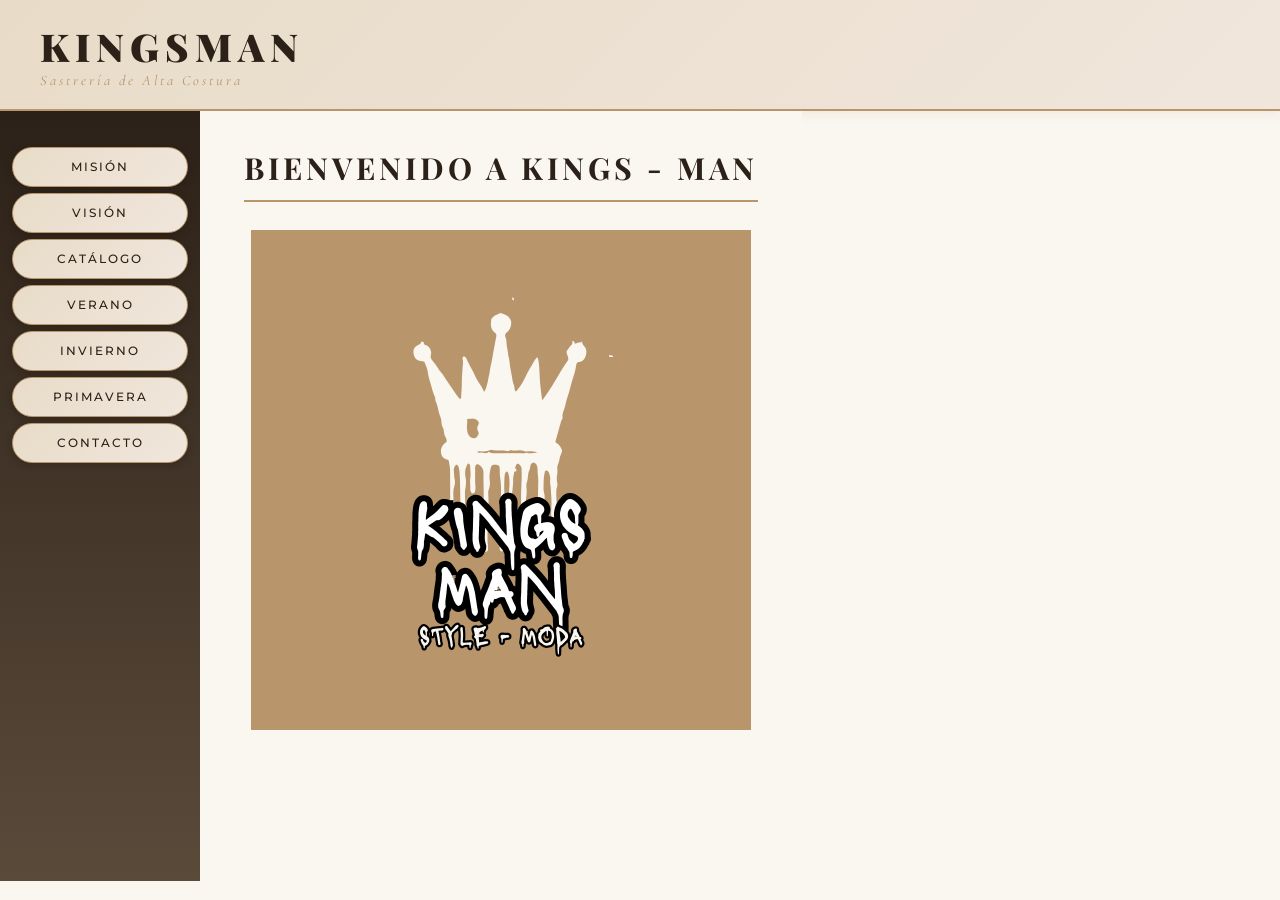
<file: index.html>
<!DOCTYPE html>
<html lang="es">
<head>
  <meta charset="UTF-8">
  <meta name="viewport" content="width=device-width, initial-scale=1.0">
  <title>Kingsman — Catálogo</title>
  <link rel="stylesheet" href="css/index.css">

</head>
<body>

<header class="site-header">
  <div class="header-brand">
    <h1>Kingsman</h1>
    <p>Sastrería de Alta Costura</p>
  </div>
</header>

<div class="main-layout">
  <nav class="side-nav">
    <a href="mision.html"><button class="nav-btn">Misión</button></a>
    <a href="vision.html"><button class="nav-btn">Visión</button></a>
    <a href="catalogo.html"><button class="nav-btn">Catálogo</button></a>
    <a href="verano.html"><button class="nav-btn">Verano</button></a>
    <a href="invierno.html"><button class="nav-btn">Invierno</button></a>
    <a href="primavera.html"><button class="nav-btn">Primavera</button></a>
    <a href="contacto.html"><button class="nav-btn">Contacto</button></a>
  </nav>
<center>
  <main class="content-area">
    <h2 class="page-title">Bienvenido a Kings - Man</h2>
    <img src="img/as.png" width="500">
  </main>
</center>
</div>
</body>
</html>
</file>
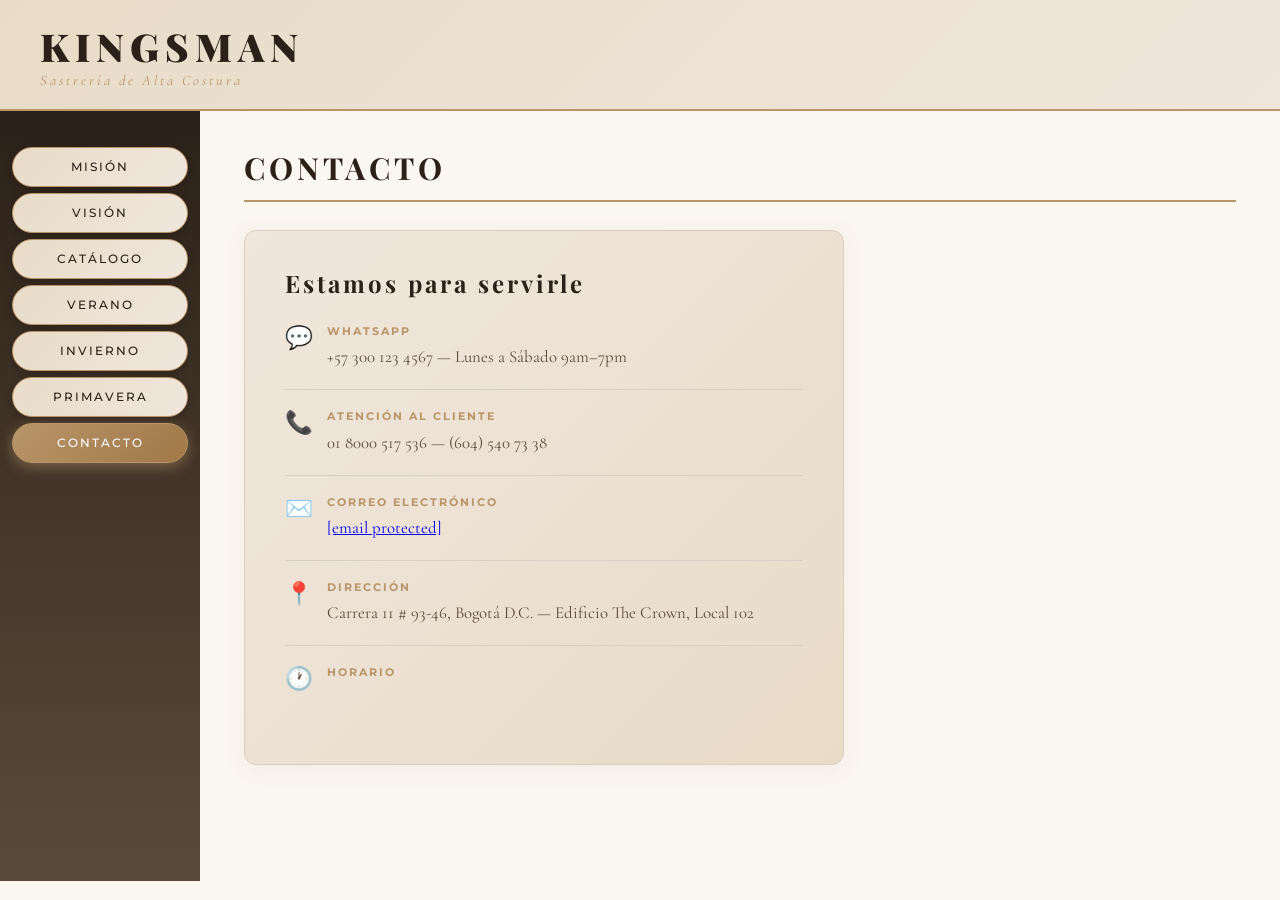
<file: contacto.html>
<!DOCTYPE html>
<html lang="es">
<head>
  <meta charset="UTF-8">
  <meta name="viewport" content="width=device-width, initial-scale=1.0">
  <title>Kingsman — Contacto</title>
  <link rel="stylesheet" href="css/style.css">
</head>
<body>

<header class="site-header">
  <div class="header-brand">
    <h1>Kingsman</h1>
    <p>Sastrería de Alta Costura</p>
  </div>
</header>

<div class="main-layout">
  <nav class="side-nav">
    <a href="mision.html"><button class="nav-btn">Misión</button></a>
    <a href="vision.html"><button class="nav-btn">Visión</button></a>
    <a href="catalogo.html"><button class="nav-btn">Catálogo</button></a>
    <a href="verano.html"><button class="nav-btn">Verano</button></a>
    <a href="invierno.html"><button class="nav-btn">Invierno</button></a>
    <a href="primavera.html"><button class="nav-btn">Primavera</button></a>
    <a href="contacto.html"><button class="nav-btn active">Contacto</button></a>
  </nav>

  <main class="content-area">
    <h2 class="page-title">Contacto</h2>

    <div class="contact-card">
      <h2>Estamos para servirle</h2>

      <div class="contact-item">
        <span class="contact-icon">💬</span>
        <p>
          <strong>WhatsApp</strong>
          +57 300 123 4567 — Lunes a Sábado 9am–7pm
        </p>
      </div>

      <div class="contact-item">
        <span class="contact-icon">📞</span>
        <p>
          <strong>Atención al cliente</strong>
          01 8000 517 536 — (604) 540 73 38
        </p>
      </div>

      <div class="contact-item">
        <span class="contact-icon">✉️</span>
        <p>
          <strong>Correo electrónico</strong>
          <a href="/cdn-cgi/l/email-protection" class="__cf_email__" data-cfemail="a2d1c7d0d4cbc1cbcdc3cec1cecbc7ccd6c7e2c9cbccc5d1cfc3cc8cc1cdcf8cc1cd">[email&#160;protected]</a>
        </p>
      </div>

      <div class="contact-item">
        <span class="contact-icon">📍</span>
        <p>
          <strong>Dirección</strong>
          Carrera 11 # 93-46, Bogotá D.C. — Edificio The Crown, Local 102
        </p>
      </div>

      <div class="contact-item">
        <span class="contact-icon">🕐</span>
        <p>
          <strong>Horario</strong>
</file>
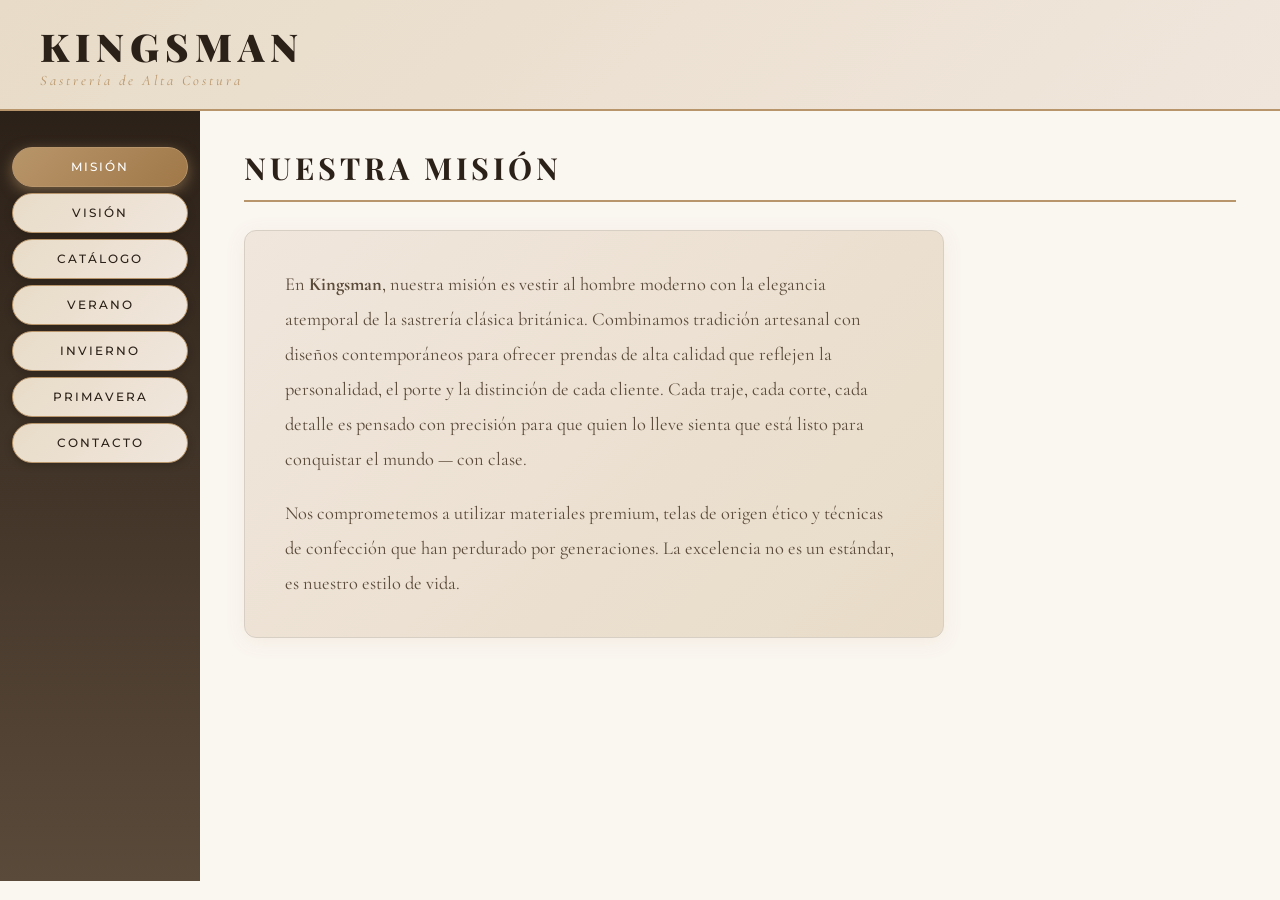
<file: mision.html>
<!DOCTYPE html>
<html lang="es">
<head>
  <meta charset="UTF-8">
  <meta name="viewport" content="width=device-width, initial-scale=1.0">
  <title>Kingsman — Misión</title>
  <link rel="stylesheet" href="css/style.css">
</head>
<body>

<header class="site-header">
  <div class="header-brand">
    <h1>Kingsman</h1>
    <p>Sastrería de Alta Costura</p>
  </div>
</header>

<div class="main-layout">
  <nav class="side-nav">
    <a href="mision.html"><button class="nav-btn active">Misión</button></a>
    <a href="vision.html"><button class="nav-btn">Visión</button></a>
    <a href="catalogo.html"><button class="nav-btn">Catálogo</button></a>
    <a href="verano.html"><button class="nav-btn">Verano</button></a>
    <a href="invierno.html"><button class="nav-btn">Invierno</button></a>
    <a href="primavera.html"><button class="nav-btn">Primavera</button></a>
    <a href="contacto.html"><button class="nav-btn">Contacto</button></a>
  </nav>

  <main class="content-area">
    <h2 class="page-title">Nuestra Misión</h2>
    <div class="mission-card">
      <p>
        En <strong>Kingsman</strong>, nuestra misión es vestir al hombre moderno con la elegancia
        atemporal de la sastrería clásica británica. Combinamos tradición artesanal con diseños
        contemporáneos para ofrecer prendas de alta calidad que reflejen la personalidad, el porte
        y la distinción de cada cliente. Cada traje, cada corte, cada detalle es pensado con precisión
        para que quien lo lleve sienta que está listo para conquistar el mundo — con clase.
      </p>
      <br>
      <p>
        Nos comprometemos a utilizar materiales premium, telas de origen ético y técnicas de
        confección que han perdurado por generaciones. La excelencia no es un estándar, es nuestro
        estilo de vida.
      </p>
    </div>
  </main>
</div>

</body>
</html>
</file>
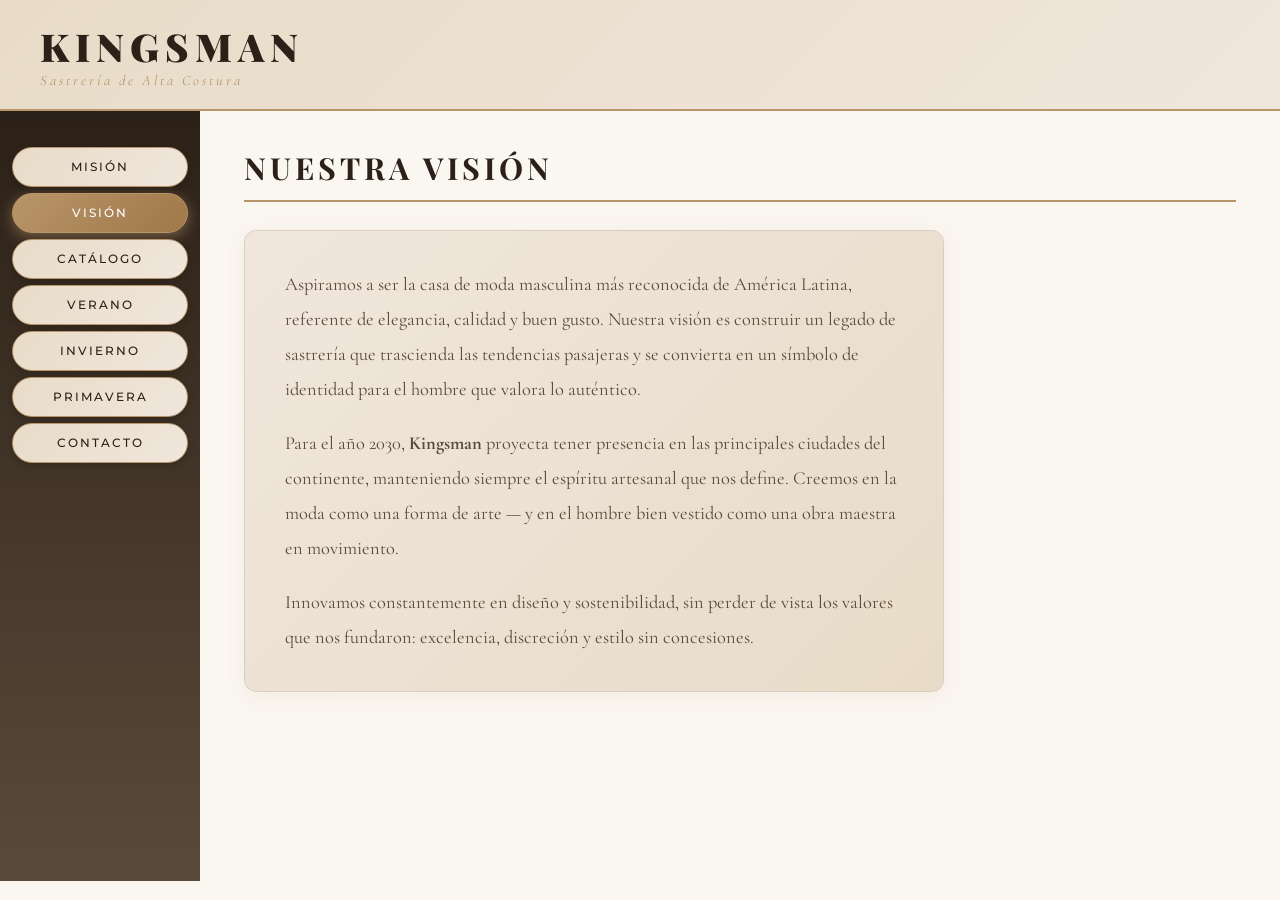
<file: vision.html>
<!DOCTYPE html>
<html lang="es">
<head>
  <meta charset="UTF-8">
  <meta name="viewport" content="width=device-width, initial-scale=1.0">
  <title>Kingsman — Visión</title>
  <link rel="stylesheet" href="css/style.css">
</head>
<body>

<header class="site-header">
  <div class="header-brand">
    <h1>Kingsman</h1>
    <p>Sastrería de Alta Costura</p>
  </div>
</header>

<div class="main-layout">
  <nav class="side-nav">
    <a href="mision.html"><button class="nav-btn">Misión</button></a>
    <a href="vision.html"><button class="nav-btn active">Visión</button></a>
    <a href="catalogo.html"><button class="nav-btn">Catálogo</button></a>
    <a href="verano.html"><button class="nav-btn">Verano</button></a>
    <a href="invierno.html"><button class="nav-btn">Invierno</button></a>
    <a href="primavera.html"><button class="nav-btn">Primavera</button></a>
    <a href="contacto.html"><button class="nav-btn">Contacto</button></a>
  </nav>

  <main class="content-area">
    <h2 class="page-title">Nuestra Visión</h2>
    <div class="mission-card">
      <p>
        Aspiramos a ser la casa de moda masculina más reconocida de América Latina,
        referente de elegancia, calidad y buen gusto. Nuestra visión es construir un legado
        de sastrería que trascienda las tendencias pasajeras y se convierta en un símbolo
        de identidad para el hombre que valora lo auténtico.
      </p>
      <br>
      <p>
        Para el año 2030, <strong>Kingsman</strong> proyecta tener presencia en las principales
        ciudades del continente, manteniendo siempre el espíritu artesanal que nos define.
        Creemos en la moda como una forma de arte — y en el hombre bien vestido como
        una obra maestra en movimiento.
      </p>
      <br>
      <p>
        Innovamos constantemente en diseño y sostenibilidad, sin perder de vista los
        valores que nos fundaron: excelencia, discreción y estilo sin concesiones.
      </p>
    </div>
  </main>
</div>

</body>
</html>
</file>
<file: css/index.css>
@import url('https://fonts.googleapis.com/css2?family=Playfair+Display:wght@400;600;700;900&family=Cormorant+Garamond:ital,wght@0,300;0,400;0,600;1,400&family=Montserrat:wght@300;400;500&display=swap');

:root {
  --cream: #faf6f0;
  --blush: #f0e6dc;
  --sage: #c8d5c0;
  --dusty-rose: #d4a8a0;
  --champagne: #e8dcc8;
  --gold: #b8956a;
  --dark: #2c2118;
  --mid: #5a4a3a;
  --light-border: #d8cfc4;
  --nav-width: 200px;
}

* { margin: 0; padding: 0; box-sizing: border-box; }

body {
  font-family: 'Montserrat', sans-serif;
  background-color: var(--cream);
  color: var(--dark);
  min-height: 100vh;
}


.site-header {
  display: flex;
  align-items: center;
  justify-content: space-between;
  padding: 20px 40px;
  background: linear-gradient(135deg, var(--champagne), var(--blush));
  border-bottom: 2px solid var(--gold);
  box-shadow: 0 2px 12px rgba(184,149,106,0.15);
}

.header-brand h1 {
  font-family: 'Playfair Display', serif;
  font-size: 2.4rem;
  font-weight: 900;
  color: var(--dark);
  letter-spacing: 6px;
  text-transform: uppercase;
}

.header-brand p {
  font-family: 'Cormorant Garamond', serif;
  font-style: italic;
  color: var(--gold);
  font-size: 0.9rem;
  letter-spacing: 3px;
}


.main-layout {
  display: flex;
  min-height: calc(100vh - 130px);
}


.side-nav {
  width: var(--nav-width);
  min-width: var(--nav-width);
  background: linear-gradient(180deg, var(--dark) 0%, var(--mid) 100%);
  padding: 30px 0;
  position: sticky;
  top: 0;
  height: calc(100vh - 130px);
  overflow-y: auto;
}

.side-nav a { display: block; text-decoration: none; }

.nav-btn {
  display: block;
  width: calc(100% - 24px);
  margin: 6px 12px;
  padding: 12px 16px;
  background: linear-gradient(135deg, var(--champagne), var(--blush));
  color: var(--dark);
  font-family: 'Montserrat', sans-serif;
  font-size: 0.72rem;
  font-weight: 500;
  letter-spacing: 2px;
  text-transform: uppercase;
  border: 1.5px solid var(--gold);
  border-radius: 30px;
  cursor: pointer;
  text-align: center;
  transition: background 0.3s ease, transform 0.2s ease, box-shadow 0.3s ease;
  box-shadow: 0 2px 8px rgba(0,0,0,0.2);
}

.nav-btn:hover {
  background: linear-gradient(135deg, var(--gold), var(--dusty-rose));
  color: #fff;
  transform: translateX(5px) scale(1.04);
  box-shadow: 0 6px 20px rgba(184,149,106,0.5);
}

.nav-btn.active {
  background: linear-gradient(135deg, var(--gold), #a07848);
  color: #fff;
  box-shadow: 0 4px 14px rgba(184,149,106,0.5);
}


.content-area {
  flex: 1;
  padding: 36px 44px;
  background: var(--cream);
  overflow-x: auto;
  text-align: center;
  justify-items: center;
}
.page-title {
  font-family: 'Playfair Display', serif;
  font-size: 1.9rem;
  color: var(--dark);
  margin-bottom: 28px;
  padding-bottom: 12px;
  border-bottom: 2px solid var(--gold);
  letter-spacing: 4px;
  text-transform: uppercase;
}
</file>
<file: css/style.css>
@import url('https://fonts.googleapis.com/css2?family=Playfair+Display:wght@400;600;700;900&family=Cormorant+Garamond:ital,wght@0,300;0,400;0,600;1,400&family=Montserrat:wght@300;400;500&display=swap');

:root {
  --cream: #faf6f0;
  --blush: #f0e6dc;
  --sage: #c8d5c0;
  --dusty-rose: #d4a8a0;
  --champagne: #e8dcc8;
  --gold: #b8956a;
  --dark: #2c2118;
  --mid: #5a4a3a;
  --light-border: #d8cfc4;
  --nav-width: 200px;
}

* { margin: 0; padding: 0; box-sizing: border-box; }

body {
  font-family: 'Montserrat', sans-serif;
  background-color: var(--cream);
  color: var(--dark);
  min-height: 100vh;
}


.site-header {
  display: flex;
  align-items: center;
  justify-content: space-between;
  padding: 20px 40px;
  background: linear-gradient(135deg, var(--champagne), var(--blush));
  border-bottom: 2px solid var(--gold);
  box-shadow: 0 2px 12px rgba(184,149,106,0.15);
}

.header-brand h1 {
  font-family: 'Playfair Display', serif;
  font-size: 2.4rem;
  font-weight: 900;
  color: var(--dark);
  letter-spacing: 6px;
  text-transform: uppercase;
}

.header-brand p {
  font-family: 'Cormorant Garamond', serif;
  font-style: italic;
  color: var(--gold);
  font-size: 0.9rem;
  letter-spacing: 3px;
}


.main-layout {
  display: flex;
  min-height: calc(100vh - 130px);
}


.side-nav {
  width: var(--nav-width);
  min-width: var(--nav-width);
  background: linear-gradient(180deg, var(--dark) 0%, var(--mid) 100%);
  padding: 30px 0;
  position: sticky;
  top: 0;
  height: calc(100vh - 130px);
  overflow-y: auto;
}

.side-nav a { display: block; text-decoration: none; }

.nav-btn {
  display: block;
  width: calc(100% - 24px);
  margin: 6px 12px;
  padding: 12px 16px;
  background: linear-gradient(135deg, var(--champagne), var(--blush));
  color: var(--dark);
  font-family: 'Montserrat', sans-serif;
  font-size: 0.72rem;
  font-weight: 500;
  letter-spacing: 2px;
  text-transform: uppercase;
  border: 1.5px solid var(--gold);
  border-radius: 30px;
  cursor: pointer;
  text-align: center;
  transition: background 0.3s ease, transform 0.2s ease, box-shadow 0.3s ease;
  box-shadow: 0 2px 8px rgba(0,0,0,0.2);
}

.nav-btn:hover {
  background: linear-gradient(135deg, var(--gold), var(--dusty-rose));
  color: #fff;
  transform: translateX(5px) scale(1.04);
  box-shadow: 0 6px 20px rgba(184,149,106,0.5);
}

.nav-btn.active {
  background: linear-gradient(135deg, var(--gold), #a07848);
  color: #fff;
  box-shadow: 0 4px 14px rgba(184,149,106,0.5);
}


.content-area {
  flex: 1;
  padding: 36px 44px;
  background: var(--cream);
  overflow-x: auto;
}

.page-title {
  font-family: 'Playfair Display', serif;
  font-size: 1.9rem;
  color: var(--dark);
  margin-bottom: 28px;
  padding-bottom: 12px;
  border-bottom: 2px solid var(--gold);
  letter-spacing: 4px;
  text-transform: uppercase;
}


.mission-card {
  background: linear-gradient(135deg, var(--blush), var(--champagne));
  border: 1.5px solid var(--light-border);
  border-radius: 12px;
  padding: 36px 40px;
  box-shadow: 0 4px 20px rgba(184,149,106,0.1);
  max-width: 700px;
}

.mission-card p {
  font-family: 'Cormorant Garamond', serif;
  font-size: 1.15rem;
  line-height: 1.9;
  color: var(--mid);
}


.season-title {
  font-family: 'Playfair Display', serif;
  font-size: 1.5rem;
  color: var(--dark);
  margin-bottom: 24px;
  padding: 12px 22px;
  background: linear-gradient(90deg, var(--champagne), transparent);
  border-left: 4px solid var(--gold);
  border-radius: 0 8px 8px 0;
  letter-spacing: 3px;
}


.product-table {
  width: 100%;
  border-collapse: separate;
  border-spacing: 12px;
}

.product-table td {
  background: linear-gradient(145deg, var(--blush), var(--champagne));
  border: 1.5px solid var(--light-border);
  border-radius: 12px;
  padding: 14px 10px;
  text-align: center;
  vertical-align: top;
  box-shadow: 0 3px 12px rgba(184,149,106,0.12);
  transition: transform 0.25s ease, box-shadow 0.25s ease;
  width: 16.6%;
}

.product-table td:hover {
  transform: translateY(-5px);
  box-shadow: 0 10px 28px rgba(184,149,106,0.28);
}

.product-table td img {
  width: 100%;
  height: 150px;
  object-fit: cover;
  border-radius: 8px;
  border: 2.5px solid var(--gold);
  margin-bottom: 10px;
  display: block;
}

.prod-name {
  font-family: 'Playfair Display', serif;
  font-size: 0.78rem;
  color: var(--dark);
  font-weight: 600;
  margin-bottom: 4px;
  letter-spacing: 0.5px;
}

.prod-price {
  font-family: 'Playfair Display', serif;
  font-weight: 700;
  color: var(--gold);
  font-size: 0.95rem;
  margin: 6px 0;
}

.prod-desc {
  font-size: 0.67rem;
  color: var(--mid);
  letter-spacing: 0.5px;
  line-height: 1.4;
}


.season-table {
  width: 100%;
  border-collapse: separate;
  border-spacing: 12px;
}

.season-table td {
  background: linear-gradient(145deg, var(--blush), var(--champagne));
  border: 1.5px solid var(--light-border);
  border-radius: 12px;
  padding: 14px 10px;
  text-align: center;
  vertical-align: top;
  box-shadow: 0 3px 12px rgba(184,149,106,0.12);
  transition: transform 0.25s ease, box-shadow 0.25s ease;
  width: 20%;
}

.season-table td:hover {
  transform: translateY(-5px);
  box-shadow: 0 10px 28px rgba(184,149,106,0.28);
}

.season-table td img {
  width: 100%;
  height: 145px;
  object-fit: cover;
  border-radius: 8px;
  border: 2.5px solid var(--gold);
  margin-bottom: 8px;
  display: block;
}

.tallas-label {
  font-family: 'Montserrat', sans-serif;
  font-size: 0.6rem;
  letter-spacing: 2px;
  text-transform: uppercase;
  color: var(--gold);
  margin: 8px 0 4px;
  font-weight: 600;
}

.tallas-list {
  list-style: decimal;
  list-style-position: inside;
  display: flex;
  justify-content: center;
  flex-wrap: wrap;
  gap: 4px;
  margin: 0 0 8px;
  padding: 0;
}

.tallas-list li {
  background: var(--dark);
  color: var(--champagne);
  font-size: 0.58rem;
  font-weight: 700;
  padding: 3px 7px;
  border-radius: 20px;
  letter-spacing: 1px;
  list-style: none;
}

.resena-label {
  font-family: 'Montserrat', sans-serif;
  font-size: 0.58rem;
  letter-spacing: 2px;
  text-transform: uppercase;
  color: var(--gold);
  margin: 4px 0 2px;
  font-weight: 600;
}

.resena-text {
  font-family: 'Cormorant Garamond', serif;
  font-size: 0.82rem;
  color: var(--mid);
  font-style: italic;
  line-height: 1.45;
}

.item-name {
  font-family: 'Playfair Display', serif;
  font-size: 0.82rem;
  font-weight: 700;
  color: var(--dark);
  margin-bottom: 6px;
}


.contact-card {
  background: linear-gradient(135deg, var(--blush), var(--champagne));
  border: 1.5px solid var(--light-border);
  border-radius: 12px;
  padding: 36px 40px;
  max-width: 600px;
  box-shadow: 0 4px 20px rgba(184,149,106,0.1);
}

.contact-card h2 {
  font-family: 'Playfair Display', serif;
  font-size: 1.5rem;
  color: var(--dark);
  margin-bottom: 24px;
  letter-spacing: 3px;
}

.contact-item {
  display: flex;
  align-items: flex-start;
  gap: 14px;
  margin-bottom: 18px;
  padding-bottom: 18px;
  border-bottom: 1px solid var(--light-border);
}

.contact-item:last-child { border-bottom: none; }
.contact-icon { font-size: 1.4rem; min-width: 28px; }

.contact-item p {
  font-family: 'Cormorant Garamond', serif;
  font-size: 1.05rem;
  color: var(--mid);
  line-height: 1.6;
}

.contact-item strong {
  display: block;
  font-family: 'Montserrat', sans-serif;
  font-size: 0.68rem;
  letter-spacing: 2px;
  text-transform: uppercase;
  color: var(--gold);
  margin-bottom: 4px;
}
</file>
